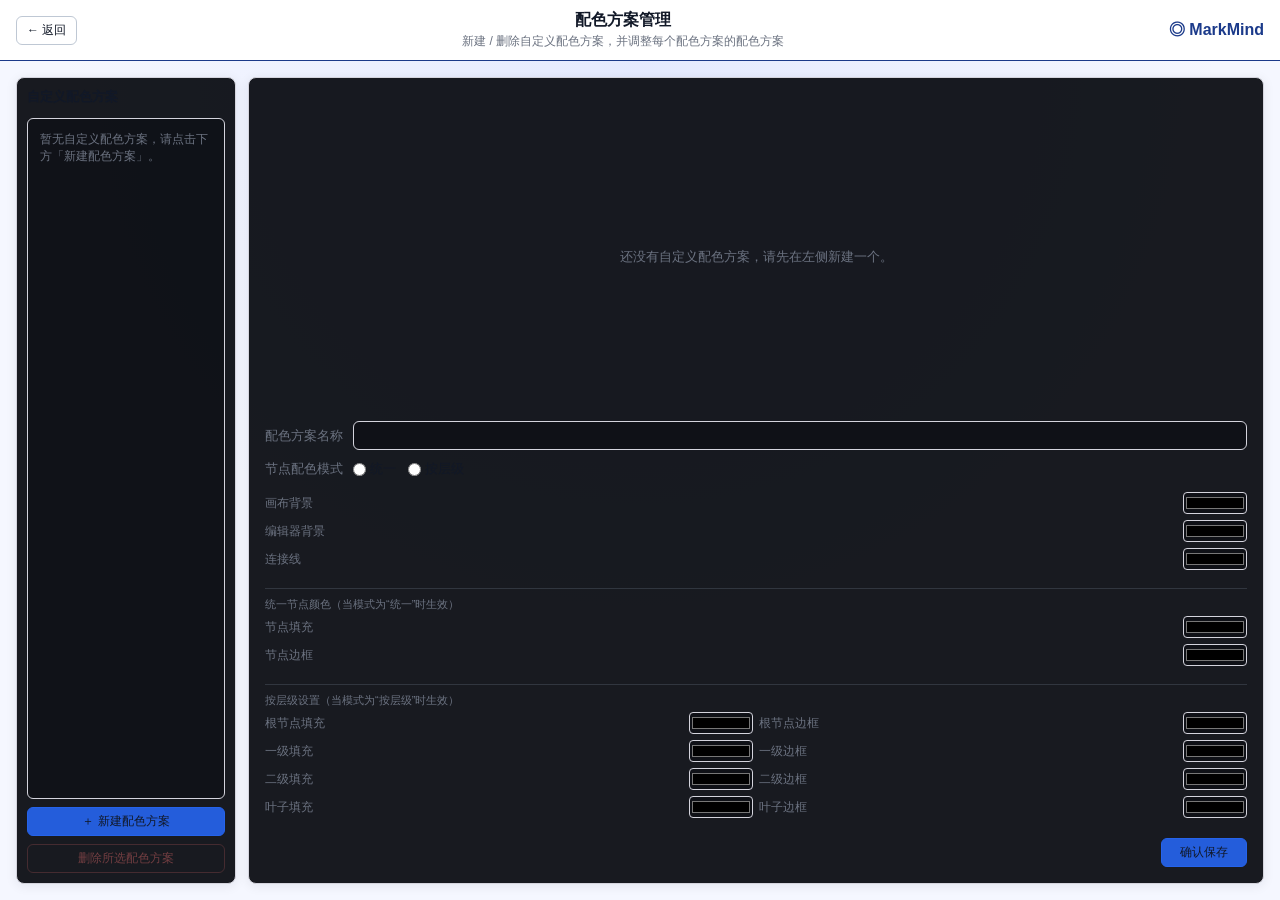
<file: theme-manager.html>
<!DOCTYPE html>
<html lang="zh-CN">
<head>
  <meta charset="UTF-8">
  <meta name="viewport" content="width=device-width, initial-scale=1.0">
  <title>MarkMind — 配色方案管理</title>
  <link rel="stylesheet" href="style.css">
</head>
<body class="mm-theme-manager-body">
  <div class="mm-theme-manager-shell">
    <header class="mm-theme-manager-header">
      <div class="mm-theme-manager-header-left">
        <button type="button" id="btn-tm-back" class="mm-tm-btn mm-tm-btn-ghost">← 返回</button>
      </div>
      <div class="mm-theme-manager-header-center">
        <span class="mm-theme-manager-title">配色方案管理</span>
        <span class="mm-theme-manager-subtitle">新建 / 删除自定义配色方案，并调整每个配色方案的配色方案</span>
      </div>
      <div class="mm-theme-manager-header-right">
        <span class="mm-theme-manager-logo">◎ MarkMind</span>
      </div>
    </header>

    <main class="mm-theme-manager-main">
      <section class="mm-theme-manager-sidebar">
        <div class="mm-tm-section-title">自定义配色方案</div>
        <div class="mm-tm-theme-list" id="tm-theme-list"></div>
        <button type="button" id="btn-tm-new" class="mm-tm-btn mm-tm-btn-primary">＋ 新建配色方案</button>
        <button type="button" id="btn-tm-delete" class="mm-tm-btn mm-tm-btn-danger" disabled>删除所选配色方案</button>
      </section>

      <section class="mm-theme-manager-editor">
        <div class="mm-tm-editor-empty" id="tm-editor-empty">
          还没有自定义配色方案，请先在左侧新建一个。
        </div>

        <div class="mm-tm-editor-panel" id="tm-editor-panel" hidden>
          <div class="mm-tm-field-row">
            <label for="tm-theme-name">配色方案名称</label>
            <input id="tm-theme-name" type="text" autocomplete="off" />
          </div>

          <div class="mm-tm-field-row">
            <label>节点配色模式</label>
            <div class="mm-tm-radio-group">
              <label><input type="radio" name="tm-mode" value="uniform"> 统一</label>
              <label><input type="radio" name="tm-mode" value="levels"> 按层级</label>
            </div>
          </div>

          <div class="mm-tm-color-grid">
            <div class="mm-tm-color-row">
              <label>画布背景</label>
              <input type="color" data-tm-color="canvasBg">
            </div>
            <div class="mm-tm-color-row">
              <label>编辑器背景</label>
              <input type="color" data-tm-color="editorBg">
            </div>
            <div class="mm-tm-color-row">
              <label>连接线</label>
              <input type="color" data-tm-color="linkColor">
            </div>
          </div>

          <div class="mm-tm-section-split">
            <div class="mm-tm-section-caption">统一节点颜色（当模式为“统一”时生效）</div>
            <div class="mm-tm-color-grid">
              <div class="mm-tm-color-row">
                <label>节点填充</label>
                <input type="color" data-tm-color="nodeUniformFill">
              </div>
              <div class="mm-tm-color-row">
                <label>节点边框</label>
                <input type="color" data-tm-color="nodeUniformBorder">
              </div>
            </div>
          </div>

          <div class="mm-tm-section-split">
            <div class="mm-tm-section-caption">按层级设置（当模式为“按层级”时生效）</div>
            <div class="mm-tm-color-grid mm-tm-color-grid-two-cols">
              <div class="mm-tm-color-row">
                <label>根节点填充</label>
                <input type="color" data-tm-color="nodeRootFill">
              </div>
              <div class="mm-tm-color-row">
                <label>根节点边框</label>
                <input type="color" data-tm-color="nodeRootBorder">
              </div>
              <div class="mm-tm-color-row">
                <label>一级填充</label>
                <input type="color" data-tm-color="nodeL1Fill">
              </div>
              <div class="mm-tm-color-row">
                <label>一级边框</label>
                <input type="color" data-tm-color="nodeL1Border">
              </div>
              <div class="mm-tm-color-row">
                <label>二级填充</label>
                <input type="color" data-tm-color="nodeL2Fill">
              </div>
              <div class="mm-tm-color-row">
                <label>二级边框</label>
                <input type="color" data-tm-color="nodeL2Border">
              </div>
              <div class="mm-tm-color-row">
                <label>叶子填充</label>
                <input type="color" data-tm-color="nodeLeafFill">
              </div>
              <div class="mm-tm-color-row">
                <label>叶子边框</label>
                <input type="color" data-tm-color="nodeLeafBorder">
              </div>
            </div>
          </div>

          <div class="mm-tm-footer">
            <button type="button" id="btn-tm-confirm" class="mm-tm-btn mm-tm-btn-primary-wide">
              确认保存
            </button>
          </div>
        </div>
      </section>
    </main>
  </div>

  <script src="theme-manager.js"></script>
</body>
</html>
</file>
<file: style.css>
/* ============================================================
   MarkMind — Markdown 脑图可视化工具样式
   ============================================================ */

:root {
  /* 全局背景与文字（默认：明亮蓝色主题） */
  --bg: #f5f7ff;
  --bg-editor: #ffffff;
  --bg-toolbar: #ffffff;
  --text: #111827;
  --text-muted: #6b7280;

  /* 编辑区字体（Markdown 编辑区） */
  --editor-font-family: 'JetBrains Mono', 'Fira Code', 'SF Mono', 'Cascadia Code', monospace;
  --editor-font-size: 13.5px;
  --editor-font-weight: 400;
  --editor-font-style: normal;

  /* 画布区字体（脑图节点） */
  --canvas-font-family: -apple-system, BlinkMacSystemFont, 'Segoe UI', 'PingFang SC', 'Hiragino Sans GB', 'Microsoft YaHei', sans-serif;
  --canvas-font-size-0: 16;
  --canvas-font-size-1: 14;
  --canvas-font-size-2: 13;
  --canvas-font-size-3: 12;
  --canvas-font-weight-0: 700;
  --canvas-font-weight-1: 600;
  --canvas-font-weight-2: 500;
  --canvas-font-weight-3: 400;

  /* 边框与主色 */
  --border: #d4d4dd;
  --accent: #2563eb;
  --accent-hover: #1d4ed8;

  /* 默认主题：明亮蓝色 */
  --node-root-bg: #2563eb;
  --node-root-text: #ffffff;
  --node-l1-bg: #e0f2fe;
  --node-l1-text: #1e3a8a;
  --node-l2-bg: #f1f5f9;
  --node-l2-text: #334155;
  --node-leaf-bg: transparent;
  --node-leaf-text: #6b7280;
  --node-root-border: transparent;
  --node-l1-border: rgba(37, 99, 235, 0.35);
  --node-l2-border: rgba(148, 163, 184, 0.5);
  --node-leaf-border: transparent;

  --link-color: #bfdbfe;
  --link-highlight: #2563eb;

  --canvas-bg: #ffffff;
  --minimap-bg: rgba(248, 250, 252, 0.9);
  --minimap-viewport: rgba(37, 99, 235, 0.2);
  --scrollbar-thumb: #d4d4dd;
  --shadow: 0 2px 12px rgba(15, 23, 42, 0.08);
}

/* 海洋蓝：清亮的蓝绿系 */
[data-theme="ocean"] {
  --accent: #0284c7;
  --accent-hover: #0369a1;

  --node-root-bg: #0ea5e9;
  --node-root-text: #0f172a;
  --node-l1-bg: #e0f2fe;
  --node-l1-text: #075985;
  --node-l2-bg: #f0f9ff;
  --node-l2-text: #082f49;

  --node-root-border: rgba(14, 165, 233, 0.6);
  --node-l1-border: rgba(56, 189, 248, 0.4);
  --node-l2-border: rgba(191, 219, 254, 0.5);
  --node-leaf-border: transparent;

  --link-color: #7dd3fc;
  --link-highlight: #0ea5e9;

  --canvas-bg: #f5fbff;
  --minimap-bg: rgba(239, 246, 255, 0.95);
  --minimap-viewport: rgba(14, 165, 233, 0.22);
  --scrollbar-thumb: #cbd5f5;
}

/* 森林绿：柔和的自然系 */
[data-theme="forest"] {
  --accent: #16a34a;
  --accent-hover: #15803d;

  --node-root-bg: #22c55e;
  --node-root-text: #052e16;
  --node-l1-bg: #dcfce7;
  --node-l1-text: #166534;
  --node-l2-bg: #f0fdf4;
  --node-l2-text: #14532d;

  --node-root-border: rgba(34, 197, 94, 0.6);
  --node-l1-border: rgba(74, 222, 128, 0.4);
  --node-l2-border: rgba(187, 247, 208, 0.5);
  --node-leaf-border: transparent;

  --link-color: #86efac;
  --link-highlight: #22c55e;

  --canvas-bg: #ffffff;
  --minimap-bg: rgba(240, 253, 244, 0.96);
  --minimap-viewport: rgba(34, 197, 94, 0.22);
  --scrollbar-thumb: #d1fae5;
}

/* 日落橙：温暖的黄橙系 */
[data-theme="sunset"] {
  --accent: #f97316;
  --accent-hover: #ea580c;

  --node-root-bg: #f97316;
  --node-root-text: #431407;
  --node-l1-bg: #ffedd5;
  --node-l1-text: #9a3412;
  --node-l2-bg: #fff7ed;
  --node-l2-text: #7c2d12;

  --node-root-border: rgba(249, 115, 22, 0.65);
  --node-l1-border: rgba(251, 146, 60, 0.45);
  --node-l2-border: rgba(254, 215, 170, 0.6);
  --node-leaf-border: transparent;

  --link-color: #fed7aa;
  --link-highlight: #f97316;

  --canvas-bg: #fffaf5;
  --minimap-bg: rgba(255, 247, 237, 0.96);
  --minimap-viewport: rgba(249, 115, 22, 0.22);
  --scrollbar-thumb: #fed7aa;
}

/* 星空黑（夜间配色）：高对比度暗色方案 */
[data-theme="mono"] {
  --bg: #020617;
  --bg-editor: #020617;
  --bg-toolbar: #020617;
  --text: #e5e7eb;
  --text-muted: #64748b;

  --border: #1f2937;
  --accent: #e5e7eb;
  --accent-hover: #f9fafb;

  --node-root-bg: #0b1120;
  --node-root-text: #f9fafb;
  --node-l1-bg: #020617;
  --node-l1-text: #e5e7eb;
  --node-l2-bg: #020617;
  --node-l2-text: #9ca3af;
  --node-leaf-bg: transparent;
  --node-leaf-text: #9ca3af;

  --node-root-border: rgba(249, 250, 251, 0.8);
  --node-l1-border: rgba(148, 163, 184, 0.8);
  --node-l2-border: rgba(55, 65, 81, 0.9);
  --node-leaf-border: transparent;

  --link-color: #374151;
  --link-highlight: #e5e7eb;

  --canvas-bg: #020617;
  --minimap-bg: rgba(15, 23, 42, 0.96);
  --minimap-viewport: rgba(249, 250, 251, 0.22);
  --scrollbar-thumb: #1f2937;
  --shadow: 0 2px 12px rgba(0, 0, 0, 0.6);
}

/* 绚丽红：黑白红为主的高对比主题 */
[data-theme="vivid-red"] {
  --accent: #ef4444;
  --accent-hover: #b91c1c;

  --node-root-bg: #ef4444;
  --node-root-text: #ffffff;
  --node-l1-bg: #111827;
  --node-l1-text: #fecaca;
  --node-l2-bg: #f9fafb;
  --node-l2-text: #111827;

  --node-root-border: rgba(239, 68, 68, 0.9);
  --node-l1-border: rgba(248, 113, 113, 0.75);
  --node-l2-border: rgba(148, 163, 184, 0.6);
  --node-leaf-border: transparent;
  --node-leaf-text: #b91c1c;

  --link-color: #fecaca;
  --link-highlight: #ef4444;

  --canvas-bg: #ffffff;
  --minimap-bg: rgba(15, 23, 42, 0.96);
  --minimap-viewport: rgba(239, 68, 68, 0.22);
  --scrollbar-thumb: #e5e7eb;
}

* {
  margin: 0;
  padding: 0;
  box-sizing: border-box;
}

html, body {
  height: 100%;
  overflow: hidden;
  font-family: -apple-system, BlinkMacSystemFont, 'Segoe UI', 'PingFang SC',
    'Hiragino Sans GB', 'Microsoft YaHei', sans-serif;
  background: var(--bg);
  color: var(--text);
}

#app {
  display: flex;
  flex-direction: column;
  height: 100vh;
}

/* ---- Theme Manager Page ---- */
.mm-theme-manager-body {
  margin: 0;
  padding: 0;
  background: var(--bg);
  color: var(--text);
  font-family: -apple-system, BlinkMacSystemFont, 'Segoe UI', 'PingFang SC',
    'Hiragino Sans GB', 'Microsoft YaHei', sans-serif;
}

.mm-theme-manager-shell {
  display: flex;
  flex-direction: column;
  min-height: 100vh;
}

.mm-theme-manager-header {
  display: flex;
  align-items: center;
  justify-content: space-between;
  padding: 10px 16px;
  border-bottom: 1px solid #1b3a8a;
  background: #ffffff;
  color: #111827;
}

.mm-theme-manager-header-left,
.mm-theme-manager-header-right {
  display: flex;
  align-items: center;
  gap: 8px;
}

.mm-theme-manager-header-center {
  text-align: center;
}

.mm-theme-manager-title {
  display: block;
  font-size: 16px;
  font-weight: 600;
  color: #111827;
}

.mm-theme-manager-subtitle {
  display: block;
  font-size: 12px;
  color: #6b7280;
  margin-top: 2px;
}

.mm-theme-manager-logo {
  font-weight: 700;
  font-size: 16px;
  color: #1b3a8a;
}

.mm-theme-manager-main {
  flex: 1;
  display: flex;
  padding: 16px;
  gap: 12px;
  background: radial-gradient(circle at 50% 0, rgba(108, 140, 255, 0.12) 0, transparent 55%),
    var(--bg);
}

.mm-theme-manager-sidebar {
  width: 220px;
  max-width: 260px;
  min-width: 200px;
  background: rgba(15, 17, 23, 0.96);
  border: 1px solid var(--border);
  border-radius: 8px;
  padding: 10px;
  display: flex;
  flex-direction: column;
  gap: 8px;
  box-shadow: var(--shadow);
}

.mm-tm-section-title {
  font-size: 13px;
  font-weight: 600;
  color: var(--text);
  margin-bottom: 4px;
}

.mm-tm-theme-list {
  flex: 1;
  overflow-y: auto;
  border-radius: 6px;
  background: rgba(15, 17, 23, 0.85);
  border: 1px solid var(--border);
}

.mm-tm-theme-row {
  width: 100%;
  padding: 6px 10px;
  border: none;
  background: transparent;
  color: var(--text);
  text-align: left;
  font-size: 13px;
  cursor: pointer;
  border-bottom: 1px solid rgba(148, 163, 184, 0.12);
}

.mm-tm-theme-row:last-child {
  border-bottom: none;
}

.mm-tm-theme-row:hover {
  background: rgba(55, 65, 81, 0.65);
}

.mm-tm-theme-row.is-active {
  background: rgba(37, 99, 235, 0.85);
}

.mm-tm-empty-tip {
  padding: 12px;
  font-size: 12px;
  color: var(--text-muted);
}

.mm-theme-manager-editor {
  flex: 1;
  min-width: 0;
  background: rgba(15, 17, 23, 0.96);
  border-radius: 8px;
  border: 1px solid var(--border);
  padding: 14px 16px 16px;
  box-shadow: var(--shadow);
  display: flex;
  flex-direction: column;
}

.mm-tm-editor-empty {
  margin: auto;
  text-align: center;
  font-size: 13px;
  color: var(--text-muted);
}

.mm-tm-editor-panel {
  display: flex;
  flex-direction: column;
  gap: 10px;
}

.mm-tm-field-row {
  display: flex;
  align-items: center;
  gap: 8px;
}

.mm-tm-field-row > label {
  width: 80px;
  font-size: 13px;
  color: var(--text-muted);
}

.mm-tm-field-row > input[type="text"] {
  flex: 1;
  padding: 6px 8px;
  border-radius: 6px;
  border: 1px solid var(--border);
  background: #0f1117;
  color: var(--text);
  font-size: 13px;
}

.mm-tm-field-row > input[type="text"]:focus {
  outline: none;
  border-color: var(--accent);
  box-shadow: 0 0 0 1px rgba(108, 140, 255, 0.3);
}

.mm-tm-radio-group {
  display: flex;
  gap: 12px;
  font-size: 13px;
}

.mm-tm-radio-group label {
  display: flex;
  align-items: center;
  gap: 4px;
  cursor: pointer;
}

.mm-tm-color-grid {
  display: grid;
  grid-template-columns: repeat(1, minmax(0, 1fr));
  gap: 6px;
  margin-top: 4px;
}

.mm-tm-color-grid-two-cols {
  grid-template-columns: repeat(2, minmax(0, 1fr));
}

.mm-tm-color-row {
  display: flex;
  align-items: center;
  justify-content: space-between;
  gap: 8px;
}

.mm-tm-color-row > label {
  font-size: 12px;
  color: var(--text-muted);
  white-space: nowrap;
}

.mm-tm-color-row > input[type="color"] {
  width: 64px;
  height: 22px;
  padding: 0;
  border-radius: 4px;
  border: 1px solid var(--border);
  background: #0f1117;
  cursor: pointer;
}

.mm-tm-section-split {
  margin-top: 8px;
  padding-top: 8px;
  border-top: 1px solid rgba(148, 163, 184, 0.2);
}

.mm-tm-section-caption {
  font-size: 11px;
  color: var(--text-muted);
  margin-bottom: 4px;
}

.mm-tm-section-split.is-disabled {
  opacity: 0.45;
}

.mm-tm-footer {
  margin-top: 10px;
  display: flex;
  justify-content: flex-end;
}

.mm-tm-btn {
  padding: 5px 10px;
  border-radius: 6px;
  border: 1px solid var(--border);
  background: #0f172a;
  color: var(--text);
  font-size: 12px;
  cursor: pointer;
  transition: background 0.15s, color 0.15s, border-color 0.15s;
}

.mm-tm-btn:hover {
  background: rgba(37, 99, 235, 0.9);
  border-color: rgba(37, 99, 235, 1);
}

.mm-tm-btn-primary {
  background: rgba(37, 99, 235, 0.92);
  border-color: rgba(37, 99, 235, 1);
}

.mm-tm-btn-primary-wide {
  padding-inline: 18px;
  background: rgba(37, 99, 235, 0.92);
  border-color: rgba(37, 99, 235, 1);
}

.mm-tm-btn-ghost {
  background: transparent;
  color: #111827;
  border-color: rgba(148, 163, 184, 0.6);
}

.mm-tm-btn-ghost:hover {
  background: rgba(148, 163, 184, 0.1);
}

.mm-tm-btn-danger {
  background: transparent;
  color: #f97373;
  border-color: rgba(248, 113, 113, 0.5);
}

.mm-tm-btn-danger[disabled] {
  opacity: 0.4;
  cursor: default;
}

.mm-tm-btn-danger:not([disabled]):hover {
  background: rgba(248, 113, 113, 0.12);
}

/* ---- Toolbar ---- */
#toolbar {
  display: flex;
  align-items: center;
  justify-content: space-between;
  height: 44px;
  padding: 0 12px;
  background: #ffffff;
  border-bottom: 1px solid #1b3a8a;
  flex-shrink: 0;
  z-index: 100;
  font-family: "SimHei", "Heiti SC", "Microsoft YaHei", "PingFang SC", sans-serif;
}

body.mm-focus-mode #toolbar {
  display: none;
}

.toolbar-left,
.toolbar-right {
  display: flex;
  align-items: center;
  gap: 10px;
}

.logo {
  font-weight: 700;
  font-size: 17px;
  color: #1b3a8a;
  margin-right: 12px;
  letter-spacing: 0.5px;
  user-select: none;
}

#toolbar button {
  background: #eef2ff;
  border: 1px solid #c7d2fe;
  color: #1b3a8a;
  padding: 4px 12px;
  border-radius: 6px;
  font-size: 14px;
  cursor: pointer;
  transition: all 0.15s;
  white-space: nowrap;
}

#toolbar button:hover {
  background: #e0e7ff;
  border-color: #a5b4fc;
  color: #1b3a8a;
}

#toolbar select {
  background: #eef2ff;
  border: 1px solid #c7d2fe;
  color: #1b3a8a;
  padding: 4px 8px;
  border-radius: 6px;
  font-size: 14px;
  cursor: pointer;
  outline: none;
}

.separator {
  width: 1px;
  height: 26px;
  margin: 0 10px;
  background: linear-gradient(
    to bottom,
    transparent 0,
    rgba(15, 23, 42, 0.08) 15%,
    rgba(15, 23, 42, 0.18) 50%,
    rgba(15, 23, 42, 0.08) 85%,
    transparent 100%
  );
  border-radius: 999px;
}

/* ---- Toolbar menu dropdown ---- */
.toolbar-menu-wrap {
  position: relative;
}

.toolbar-menu-dropdown {
  position: absolute;
  top: 100%;
  left: 0;
  right: auto;
  margin-top: 4px;
  min-width: 160px;
  padding: 6px 0;
  background: var(--bg-toolbar);
  border: 1px solid var(--border);
  border-radius: 8px;
  box-shadow: var(--shadow);
  z-index: 200;
  display: none;
}

.toolbar-menu-dropdown.is-open {
  display: block;
}

.toolbar-menu-parent-wrap {
  position: relative;
  margin: 0;
  padding: 0;
}

.toolbar-menu-parent {
  display: block;
  width: 100%;
  padding: 8px 14px;
  font-size: 14px;
  color: var(--text);
  text-align: left;
  cursor: default;
  white-space: nowrap;
  user-select: none;
  box-sizing: border-box;
}

.toolbar-menu-parent-wrap:hover .toolbar-menu-parent {
  background: var(--border);
}

.toolbar-menu-parent::after {
  content: " ▸";
  float: right;
  font-size: 12px;
  color: var(--text-muted);
}

.toolbar-menu-submenu {
  position: absolute;
  left: 100%;
  top: 0;
  margin-left: 0;
  min-width: 120px;
  padding: 6px 0;
  background: var(--bg-toolbar);
  border: 1px solid var(--border);
  border-radius: 8px;
  box-shadow: var(--shadow);
  z-index: 210;
  display: none;
}

.toolbar-menu-parent-wrap:hover .toolbar-menu-submenu {
  display: block;
}

.toolbar-menu-item {
  display: flex;
  align-items: center;
  justify-content: space-between;
  width: 100%;
  padding: 8px 14px;
  border: none;
  border-radius: 0;
  background: transparent;
  color: var(--text);
  font-size: 14px;
  text-align: left;
  cursor: pointer;
  transition: background 0.1s;
  white-space: nowrap;
  box-sizing: border-box;
  gap: 16px;
}

.toolbar-menu-item:hover {
  background: var(--border);
  color: var(--text);
}

.toolbar-menu-item .menu-shortcut {
  font-size: 12px;
  color: var(--text-muted);
  margin-left: auto;
  flex-shrink: 0;
}

.toolbar-menu-parent-wrap + .toolbar-menu-parent-wrap {
  margin-top: 0;
}

.toolbar-menu-parent-wrap + .toolbar-menu-item,
.toolbar-menu-item + .toolbar-menu-item {
  margin-top: 0;
}

.toolbar-menu-separator {
  height: 1px;
  margin: 4px 0;
  background: var(--border);
}

.toolbar-menu-recent-header {
  padding: 4px 14px 2px;
  font-size: 12px;
  color: var(--text-muted);
  text-transform: uppercase;
  letter-spacing: 0.04em;
}

.toolbar-menu-recent-list {
  max-height: 260px;
  overflow-y: auto;
}

.toolbar-menu-recent-empty {
  padding: 6px 14px 8px;
  font-size: 13px;
  color: var(--text-muted);
}

/* ---- Workspace ---- */
#workspace {
  display: flex;
  flex: 1;
  overflow: hidden;
}

/* ---- Editor Panel ---- */
#editor-panel {
  width: 360px;
  min-width: 160px;
  max-width: 960px;
  background: var(--bg-editor);
  border-right: 1px solid var(--border);
  display: flex;
  flex-direction: column;
  /* 仅折叠/展开时需要动画，拖拽宽度需实时跟随，不做缓动 */
  transition: margin-left 0.2s ease;
}

#editor-panel.collapsed {
  margin-left: -360px;
  width: 360px;
}

#md-editor {
  flex: 1;
  background: transparent;
  color: var(--text);
  border: none;
  outline: none;
  resize: none;
  padding: 20px;
  font-family: var(--editor-font-family);
  font-size: var(--editor-font-size);
  font-weight: var(--editor-font-weight);
  font-style: var(--editor-font-style);
  line-height: 1.7;
  tab-size: 2;
  white-space: pre;
  overflow: auto;
}

#md-editor::placeholder {
  color: var(--text-muted);
  opacity: 0.5;
}

#md-editor::-webkit-scrollbar {
  width: 6px;
}

#md-editor::-webkit-scrollbar-thumb {
  background: var(--scrollbar-thumb);
  border-radius: 3px;
}

/* 始终为左侧编辑器使用暗色背景与浅色文字 */
#editor-panel {
  background: #111827;
}

#md-editor {
  color: #e5e7eb;
}

#md-editor::placeholder {
  color: rgba(229, 231, 235, 0.4);
}

/* ---- Resizer ---- */
#resizer {
  width: 4px;
  cursor: col-resize;
  background: transparent;
  transition: background 0.15s;
  flex-shrink: 0;
}

#resizer:hover, #resizer.active {
  background: var(--accent);
}

/* ---- Canvas Panel ---- */
#canvas-panel {
  flex: 1;
  position: relative;
  overflow: hidden;
  background-color: var(--canvas-bg);
}

/* 画布网格（可开启/关闭，默认关闭） */
#canvas-panel.canvas-grid-on {
  background:
    radial-gradient(circle at 50% 50%, rgba(108, 140, 255, 0.03) 0%, transparent 70%),
    linear-gradient(rgba(148, 163, 184, 0.35) 1px, transparent 1px),
    linear-gradient(90deg, rgba(148, 163, 184, 0.35) 1px, transparent 1px);
  background-size: 100% 100%, 40px 40px, 40px 40px;
}

#mindmap-svg {
  width: 100%;
  height: 100%;
  display: block;
}

/* SVG node styles */
.mm-node { cursor: pointer; }

.mm-node-rect {
  rx: 8;
  ry: 8;
  transition: fill 0.2s, stroke 0.2s;
}

.mm-node:hover .mm-node-rect {
  filter: brightness(1.15);
}


.mm-node.depth-0 .mm-node-rect {
  fill: var(--node-root-bg);
  stroke: var(--node-root-border);
  filter: drop-shadow(0 2px 8px rgba(108, 140, 255, 0.35));
}

.mm-node.depth-1 .mm-node-rect {
  fill: var(--node-l1-bg);
  stroke: var(--node-l1-border);
  stroke-width: 1;
}

.mm-node.depth-2 .mm-node-rect {
  fill: var(--node-l2-bg);
  stroke: var(--node-l2-border);
  stroke-width: 1;
}

.mm-node.depth-leaf .mm-node-rect {
  fill: transparent;
  stroke: var(--node-leaf-border);
}

.mm-node.depth-leaf::before {
  content: '';
}

.mm-node.collapsed .collapse-indicator {
  display: block;
}

.collapse-indicator {
  display: none;
  fill: var(--accent);
  font-size: 10px;
  pointer-events: none;
}

/* ---- Node text container (unified for plain / rich / LaTeX) ---- */
.mm-node .mm-text-outer,
.mm-node .mm-text-inner {
  user-select: none;
}

.mm-text-outer[data-depth="depth-0"] {
  color: var(--node-root-text);
}

.mm-text-outer[data-depth="depth-1"] {
  color: var(--node-l1-text);
}

.mm-text-outer[data-depth="depth-2"] {
  color: var(--node-l2-text);
}

.mm-text-outer[data-depth="depth-leaf"] {
  color: var(--node-leaf-text);
}

.mm-text-inner .katex {
  font-size: 1em;
}

.mm-text-inner .katex .katex-mathml {
  display: none;
}

.mm-text-inner .katex-display {
  display: inline;
  margin: 0;
}

.mm-text-inner .katex-display > .katex {
  display: inline;
}

/* 富文本：加粗 / 斜体，用 !important 保证在 foreignObject 内生效 */
.mm-text-inner .mm-bold {
  font-weight: 700 !important;
}

.mm-text-inner .mm-italic {
  font-style: italic !important;
}

.mm-inline-code,
.mm-text-inner .mm-inline-code {
  font-family: 'SFMono-Regular', Consolas, 'Liberation Mono', Menlo, monospace;
  font-size: 0.9em;
  background: rgba(108, 140, 255, 0.12);
  border-radius: 3px;
  padding: 1px 4px;
  white-space: nowrap;
  vertical-align: middle;
}

.mm-link {
  fill: none;
  stroke: var(--link-color);
  stroke-width: 2;
  stroke-linecap: round;
  transition: stroke 0.2s, stroke-width 0.2s;
}

.mm-link.depth-0 { stroke-width: 3; opacity: 0.9; }
.mm-link.depth-1 { stroke-width: 2.2; opacity: 0.7; }
.mm-link.depth-2 { stroke-width: 1.5; opacity: 0.5; }

.mm-node.highlight .mm-node-rect {
  stroke: var(--link-highlight);
  stroke-width: 2;
}

.mm-node.highlight ~ .mm-link {
  stroke: var(--link-highlight);
}

/* ---- Minimap ---- */
#minimap-container {
  position: absolute;
  bottom: 12px;
  right: 12px;
  width: 180px;
  height: 120px;
  background: var(--minimap-bg);
  border: 1px solid var(--border);
  border-radius: 8px;
  overflow: hidden;
  z-index: 50;
  backdrop-filter: blur(8px);
  transition: width 0.25s ease, height 0.25s ease, border-radius 0.25s ease;
}

#minimap-container.minimap-collapsed {
  width: 40px;
  height: 40px;
  border-radius: 8px;
}

#minimap-container.minimap-collapsed #minimap,
#minimap-container.minimap-collapsed #minimap-viewport {
  opacity: 0;
  pointer-events: none;
  visibility: hidden;
}

#minimap {
  width: 100%;
  height: 100%;
  transition: opacity 0.2s ease;
}

#minimap-viewport {
  position: absolute;
  border: 1.5px solid var(--accent);
  background: var(--minimap-viewport);
  border-radius: 2px;
  pointer-events: none;
  transition: opacity 0.2s ease;
}

#minimap-toggle {
  position: absolute;
  top: 4px;
  right: 4px;
  width: 24px;
  height: 24px;
  padding: 0;
  border: none;
  border-radius: 4px;
  background: var(--border);
  color: var(--text);
  font-size: 14px;
  line-height: 1;
  cursor: pointer;
  display: flex;
  align-items: center;
  justify-content: center;
  z-index: 10;
  transition: background 0.15s, color 0.15s;
}

#minimap-toggle:hover {
  background: var(--accent);
  color: var(--node-root-text);
}

#minimap-container.minimap-collapsed #minimap-toggle {
  top: 50%;
  left: 50%;
  right: auto;
  transform: translate(-50%, -50%);
  width: 32px;
  height: 32px;
  font-size: 18px;
}

/* ---- Zoom Info ---- */
#zoom-info {
  position: absolute;
  bottom: 16px;
  left: 16px;
  font-size: 11px;
  color: var(--text-muted);
  opacity: 0;
  transition: opacity 0.3s;
  pointer-events: none;
  z-index: 50;
}

#zoom-info.visible {
  opacity: 1;
}

/* ---- Selection & Inline Edit ---- */
.mm-node.mm-selected .mm-node-rect {
  stroke: var(--accent) !important;
  stroke-width: 2.5 !important;
  filter: drop-shadow(0 0 6px rgba(108, 140, 255, 0.5));
}

.mm-node.mm-selected.depth-leaf .mm-node-rect {
  stroke: var(--accent) !important;
  stroke-width: 1.5 !important;
  fill: rgba(108, 140, 255, 0.06);
}

.mm-inline-input {
  position: absolute;
  z-index: 200;
  background: var(--bg-editor);
  color: var(--text);
  border: 2px solid var(--accent);
  border-radius: 8px;
  padding: 0 10px;
  outline: none;
  font-family: -apple-system, BlinkMacSystemFont, 'Segoe UI', 'PingFang SC', sans-serif;
  text-align: center;
  box-shadow: 0 0 12px rgba(108, 140, 255, 0.3);
  box-sizing: border-box;
}

.mm-marquee {
  position: absolute;
  z-index: 150;
  border: 1.5px dashed var(--accent);
  background: rgba(108, 140, 255, 0.08);
  border-radius: 3px;
  pointer-events: none;
}

/* ---- Drag & Drop ---- */
body.mm-dragging-node {
  user-select: none;
  cursor: grabbing !important;
}

body.mm-dragging-node * {
  cursor: grabbing !important;
}

body.mm-marquee-active {
  user-select: none;
}

body.mm-marquee-active * {
  user-select: none;
}

.mm-drag-ghost {
  position: absolute;
  z-index: 300;
  pointer-events: none;
  opacity: 0.75;
  border-radius: 8px;
  background: var(--node-l1-bg);
  color: var(--node-l1-text);
  padding: 6px 14px;
  font-size: 13px;
  font-family: -apple-system, BlinkMacSystemFont, 'Segoe UI', 'PingFang SC', sans-serif;
  white-space: nowrap;
  box-shadow: 0 4px 20px rgba(0,0,0,0.35);
  border: 1.5px solid var(--accent);
  transform: translate(-50%, -50%);
  max-width: 260px;
  overflow: hidden;
  text-overflow: ellipsis;
}

.mm-node.mm-dragging {
  opacity: 0.25;
}

.mm-node.mm-drop-target .mm-node-rect {
  stroke: var(--accent) !important;
  stroke-width: 3 !important;
  stroke-dasharray: 6 3;
  filter: drop-shadow(0 0 10px rgba(108, 140, 255, 0.6));
}

.mm-drop-preview-group {
  pointer-events: none;
}

.mm-drop-preview-link {
  fill: none;
  stroke: var(--accent);
  stroke-width: 2;
  stroke-dasharray: 8 4;
  opacity: 0.75;
}

.mm-drop-preview-dot {
  fill: var(--accent);
  opacity: 0.9;
}

.mm-drop-ghost-node .mm-ghost-rect {
  fill: var(--accent);
  fill-opacity: 0.12;
  stroke: var(--accent);
  stroke-width: 1.5;
  stroke-dasharray: 5 3;
}

.mm-drop-ghost-node .mm-ghost-underline {
  stroke: var(--accent);
  stroke-width: 1;
  opacity: 0.5;
}

.mm-drop-ghost-node .mm-ghost-text {
  fill: var(--accent);
  dominant-baseline: central;
  opacity: 0.8;
}

/* ---- Color palette panel ---- */
.mm-color-panel {
  position: absolute;
  top: 50px;
  right: 16px;
  min-width: 260px;
  max-width: 320px;
  padding: 10px 12px 12px;
  background: var(--bg-toolbar);
  border: 1px solid var(--border);
  border-radius: 8px;
  box-shadow: var(--shadow);
  z-index: 250;
  font-size: 12px;
  color: var(--text);
}

.mm-color-panel-title {
  font-size: 13px;
  font-weight: 600;
  margin-bottom: 8px;
}

.mm-color-panel-close {
  position: absolute;
  top: 6px;
  right: 8px;
  border: none;
  background: transparent;
  color: var(--text-muted);
  cursor: pointer;
  font-size: 12px;
}

.mm-color-panel-close:hover {
  color: var(--text);
}

.mm-color-panel-row {
  display: flex;
  align-items: center;
  justify-content: space-between;
  gap: 8px;
  margin-bottom: 6px;
}

.mm-color-panel-row label {
  white-space: nowrap;
}

.mm-color-panel-row input[type="color"] {
  width: 70px;
  height: 22px;
  padding: 0;
  border: 1px solid var(--border);
  border-radius: 4px;
  background: transparent;
  cursor: pointer;
}

.mm-color-panel-mode {
  display: flex;
  align-items: center;
  gap: 8px;
  margin-bottom: 6px;
}

.mm-color-panel-mode span {
  white-space: nowrap;
}

.mm-color-panel-subtitle {
  font-size: 11px;
  color: var(--text-muted);
  margin: 4px 0;
}

.mm-color-panel-section {
  border-top: 1px solid var(--border);
  padding-top: 6px;
  margin-top: 4px;
}

.mm-color-panel-section.is-hidden {
  display: none;
}

.mm-color-panel-saved-themes {
  border-bottom: 1px solid var(--border);
  padding-bottom: 8px;
  margin-bottom: 6px;
}

.mm-color-panel-saved-themes .mm-color-panel-row {
  margin-bottom: 6px;
}

.mm-color-panel-saved-themes .mm-saved-themes-select {
  min-width: 120px;
  background: var(--bg);
  border: 1px solid var(--border);
  color: var(--text);
  padding: 4px 8px;
  border-radius: 4px;
  font-size: 12px;
  cursor: pointer;
}

.mm-color-panel-saved-actions {
  display: flex;
  flex-wrap: wrap;
  gap: 6px;
  margin-top: 6px;
}

.mm-color-panel-saved-actions button {
  padding: 4px 10px;
  border: 1px solid var(--border);
  background: var(--bg);
  color: var(--text);
  border-radius: 4px;
  font-size: 12px;
  cursor: pointer;
}

.mm-color-panel-saved-actions button:hover {
  background: var(--border);
}

.mm-color-panel-saved-actions .mm-btn-delete-scheme {
  color: var(--text-muted);
}

.mm-color-panel-saved-actions .mm-btn-delete-scheme:hover {
  color: #e57373;
}

/* ---- Font settings panel ---- */
.mm-font-panel {
  position: absolute;
  top: 50px;
  right: 16px;
  min-width: 280px;
  max-width: 340px;
  max-height: 85vh;
  overflow-y: auto;
  padding: 10px 12px 12px;
  background: var(--bg-toolbar);
  border: 1px solid var(--border);
  border-radius: 8px;
  box-shadow: var(--shadow);
  z-index: 250;
  font-size: 12px;
  color: var(--text);
}

.mm-font-panel-title {
  font-size: 13px;
  font-weight: 600;
  margin-bottom: 8px;
}

.mm-font-panel-close {
  position: absolute;
  top: 6px;
  right: 8px;
  border: none;
  background: transparent;
  color: var(--text-muted);
  cursor: pointer;
  font-size: 12px;
}

.mm-font-panel-close:hover {
  color: var(--text);
}

.mm-font-panel-section {
  border-top: 1px solid var(--border);
  padding-top: 8px;
  margin-top: 8px;
}

.mm-font-panel-section:first-of-type {
  border-top: none;
  padding-top: 0;
  margin-top: 0;
}

.mm-font-panel-subtitle {
  font-size: 11px;
  color: var(--text-muted);
  margin-bottom: 6px;
}

.mm-font-panel-row {
  display: flex;
  align-items: center;
  justify-content: space-between;
  gap: 8px;
  margin-bottom: 6px;
}

.mm-font-panel-row label {
  white-space: nowrap;
}

.mm-font-panel-row input[type="text"],
.mm-font-panel-row input[type="number"],
.mm-font-panel-row select {
  width: 100px;
  padding: 4px 6px;
  border: 1px solid var(--border);
  border-radius: 4px;
  background: var(--bg);
  color: var(--text);
  font-size: 12px;
}

.mm-font-panel-row input[type="number"] {
  width: 56px;
}

.mm-node.mm-drop-target-invalid .mm-node-rect {
  stroke: #ff4444 !important;
  stroke-width: 2 !important;
}

/* ---- Animations ---- */
@keyframes nodeEnter {
  from {
    opacity: 0;
    transform: scale(0.7);
  }
  to {
    opacity: 1;
    transform: scale(1);
  }
}

@keyframes linkDraw {
  from { stroke-dashoffset: 500; }
  to { stroke-dashoffset: 0; }
}

.mm-node-enter {
  animation: nodeEnter 0.35s cubic-bezier(0.34, 1.56, 0.64, 1) forwards;
}

.mm-link-enter {
  stroke-dasharray: 500;
  animation: linkDraw 0.4s ease-out forwards;
}

.mm-node-exit {
  transition: opacity 0.25s ease, transform 0.25s ease;
  opacity: 0;
  transform: scale(0.5);
}

/* ---- Responsive ---- */
@media (max-width: 768px) {
  #editor-panel {
    width: 100%;
    max-width: 100%;
    position: absolute;
    top: 44px;
    left: 0;
    bottom: 0;
    z-index: 80;
    transition: transform 0.25s ease;
  }

  #editor-panel.collapsed {
    transform: translateX(-100%);
    margin-left: 0;
  }

  #resizer { display: none; }
}

/* ============================================================
   Node body card (lists / code / paragraphs attached to a heading)
   ============================================================ */

/* 节点正文展开按钮：默认隐藏，仅在节点 hover / 选中 / 已展开时可见 */
.mm-body-toggle {
  pointer-events: none;
  opacity: 0;
  transition: opacity 0.15s ease;
}

.mm-node:hover .mm-body-toggle,
.mm-node.mm-selected .mm-body-toggle,
.mm-node.body-expanded .mm-body-toggle {
  opacity: 1;
  pointer-events: all;
}

.mm-body-toggle-bg {
  fill: var(--border);
  opacity: 0.6;
  transition: opacity 0.15s, fill 0.15s;
}

.mm-node:hover .mm-body-toggle-bg,
.mm-node.mm-selected .mm-body-toggle-bg {
  opacity: 0.85;
}

.mm-body-toggle:hover .mm-body-toggle-bg {
  opacity: 1;
  fill: var(--accent);
}

.mm-body-toggle-icon {
  fill: var(--text-muted);
  font-family: -apple-system, BlinkMacSystemFont, 'Segoe UI', sans-serif;
  pointer-events: none;
  user-select: none;
}

.mm-body-toggle:hover .mm-body-toggle-icon {
  fill: #fff;
}

.mm-node.body-expanded .mm-body-toggle-bg {
  fill: var(--accent);
  opacity: 1;
}

.mm-node.body-expanded .mm-body-toggle-icon {
  fill: #fff;
}

/* 正文卡片 */
.mm-body-card-fo {
  overflow: visible;
}

.mm-body-card {
  background: var(--bg-editor);
  border: 1px solid var(--node-l2-border, var(--border));
  border-radius: 8px;
  padding: 8px 12px;
  font-family: var(--canvas-font-family);
  font-size: 12.5px;
  line-height: 1.55;
  color: var(--text);
  box-shadow: 0 4px 14px rgba(15, 23, 42, 0.12);
  overflow: auto;
  text-align: left;
  word-break: break-word;
  scrollbar-width: thin;
}

.mm-body-card::-webkit-scrollbar {
  width: 6px;
  height: 6px;
}
.mm-body-card::-webkit-scrollbar-thumb {
  background: var(--scrollbar-thumb, #d4d4dd);
  border-radius: 3px;
}

.mm-body-card-inner > *:first-child {
  margin-top: 0;
}
.mm-body-card-inner > *:last-child {
  margin-bottom: 0;
}

.mm-body-card .mm-body-list {
  margin: 4px 0;
  padding-left: 22px;
}

.mm-body-card .mm-body-list li {
  margin: 2px 0;
}

.mm-body-card .mm-body-list .mm-body-list {
  margin: 2px 0;
}

.mm-body-card .mm-body-paragraph {
  margin: 6px 0;
}

.mm-body-card .mm-body-inline-code {
  font-family: 'SFMono-Regular', Consolas, 'Liberation Mono', Menlo, monospace;
  font-size: 0.92em;
  background: rgba(108, 140, 255, 0.12);
  border-radius: 3px;
  padding: 1px 4px;
}

.mm-body-card .mm-body-code-wrap {
  position: relative;
  margin: 6px 0;
  border-radius: 6px;
  background: #1e293b;
  border: 1px solid rgba(148, 163, 184, 0.2);
  overflow: hidden;
}

.mm-body-card .mm-body-code-lang {
  position: absolute;
  top: 4px;
  right: 8px;
  font-size: 10px;
  text-transform: uppercase;
  letter-spacing: 0.05em;
  color: rgba(226, 232, 240, 0.6);
  font-family: 'SFMono-Regular', Consolas, monospace;
  pointer-events: none;
}

.mm-body-card .mm-body-code {
  margin: 0;
  padding: 8px 12px;
  font-family: 'SFMono-Regular', Consolas, 'Liberation Mono', Menlo, monospace;
  font-size: 12px;
  line-height: 1.5;
  color: #e2e8f0;
  background: transparent;
  overflow-x: auto;
  white-space: pre;
}

.mm-body-card .mm-body-code code {
  font-family: inherit;
  background: transparent;
  padding: 0;
  color: inherit;
}

/* highlight.js color overrides for our dark code block */
.mm-body-card .hljs {
  background: transparent;
  color: #e2e8f0;
  padding: 0;
}
.mm-body-card .hljs-keyword,
.mm-body-card .hljs-selector-tag,
.mm-body-card .hljs-built_in { color: #c4b5fd; }
.mm-body-card .hljs-string,
.mm-body-card .hljs-attr,
.mm-body-card .hljs-template-variable { color: #86efac; }
.mm-body-card .hljs-number,
.mm-body-card .hljs-literal { color: #fcd34d; }
.mm-body-card .hljs-comment,
.mm-body-card .hljs-quote { color: #94a3b8; font-style: italic; }
.mm-body-card .hljs-function .hljs-title,
.mm-body-card .hljs-title.function_,
.mm-body-card .hljs-title { color: #93c5fd; }
.mm-body-card .hljs-variable,
.mm-body-card .hljs-name,
.mm-body-card .hljs-symbol { color: #f9a8d4; }
.mm-body-card .hljs-type,
.mm-body-card .hljs-class .hljs-title { color: #fdba74; }
.mm-body-card .hljs-tag,
.mm-body-card .hljs-meta { color: #93c5fd; }

.mm-body-latex,
.mm-body-latex-display {
  display: inline-block;
}

/* 测量用临时容器（保留视觉一致） */
.mm-body-measure {
  background: transparent !important;
  border: 1px solid transparent !important;
  font-family: var(--canvas-font-family) !important;
  font-size: 12.5px !important;
  line-height: 1.55 !important;
}
.mm-body-measure .mm-body-list { padding-left: 22px; margin: 4px 0; }
.mm-body-measure .mm-body-list li { margin: 2px 0; }
.mm-body-measure .mm-body-paragraph { margin: 6px 0; }
.mm-body-measure .mm-body-code-wrap { margin: 6px 0; }
.mm-body-measure .mm-body-code {
  font-family: 'SFMono-Regular', Consolas, monospace !important;
  font-size: 12px !important;
  line-height: 1.5 !important;
  padding: 8px 12px;
  white-space: pre;
}
</file>
